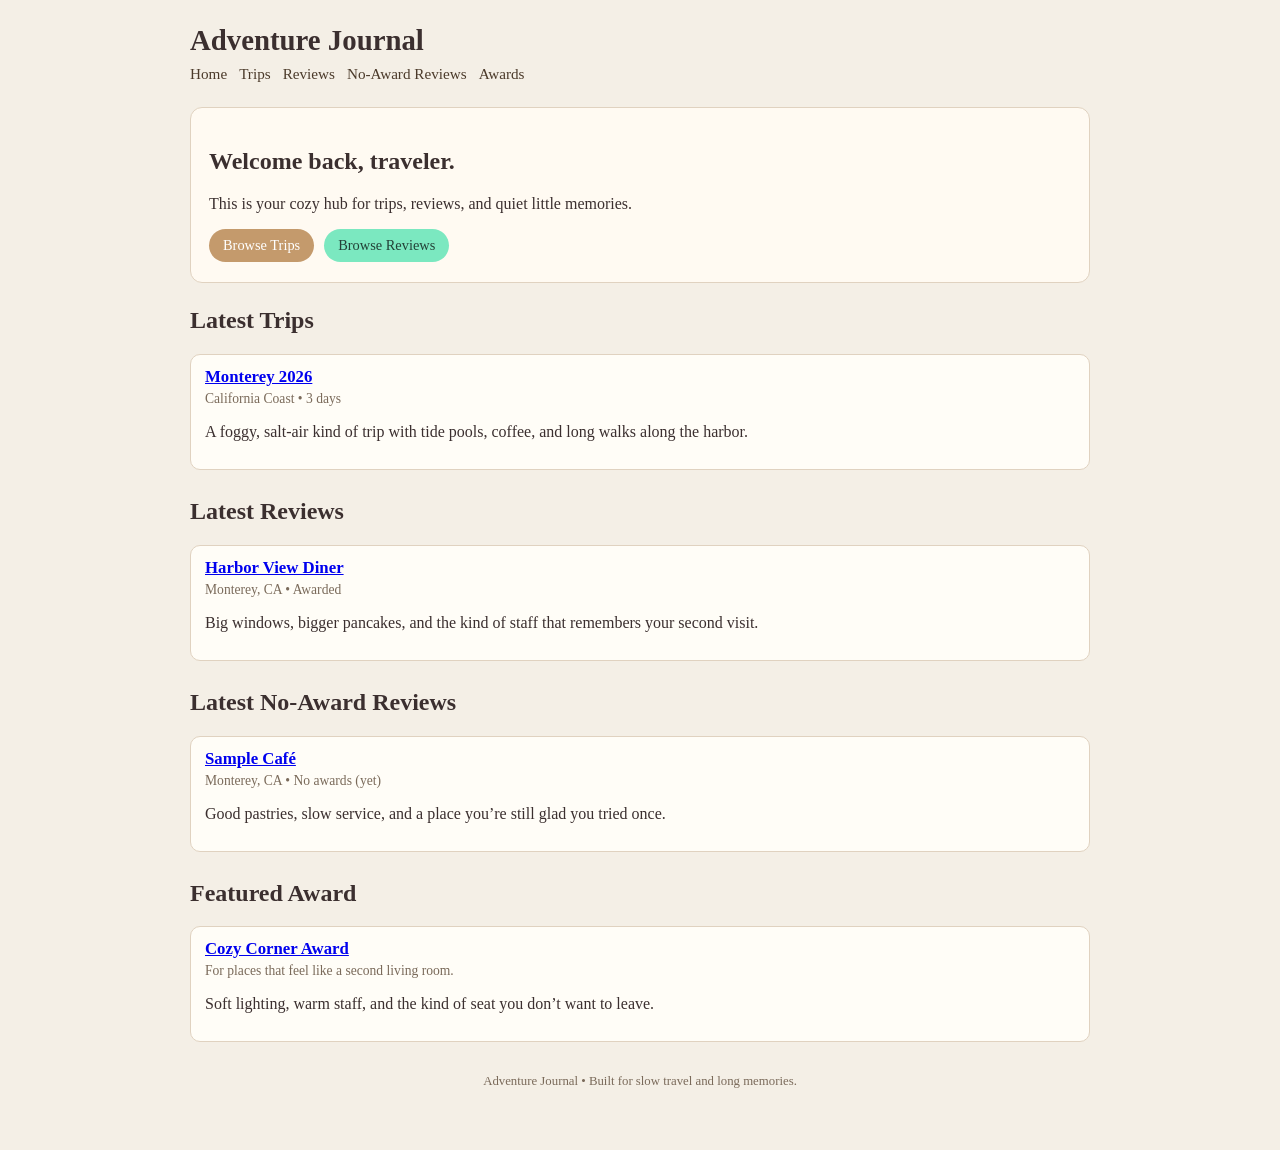
<file: index.html>
<!DOCTYPE html>
<html lang="en">
<head>
  <meta charset="UTF-8">
  <title>Adventure Journal – Home</title>
  <link rel="stylesheet" href="css/style.css">
  <script src="js/main.js" defer></script>
</head>
<body>
<div class="page">

  <header class="site-header">
    <h1 class="site-title">Adventure Journal</h1>
    <nav class="site-nav">
      <a href="index.html">Home</a>
      <a href="trips/index.html">Trips</a>
      <a href="reviews/example-review.html">Reviews</a>
      <a href="reviews-no-awards/example-no-award.html">No-Award Reviews</a>
      <a href="awards/index.html">Awards</a>
    </nav>
  </header>

  <section class="hero">
    <h2>Welcome back, traveler.</h2>
    <p>This is your cozy hub for trips, reviews, and quiet little memories.</p>
    <div class="hero-actions">
      <a class="btn" href="trips/index.html">Browse Trips</a>
      <a class="btn secondary" href="reviews/example-review.html">Browse Reviews</a>
    </div>
  </section>

  <section class="feed-section">
    <h2>Latest Trips</h2>
    <div class="card-list">
      <article class="card">
        <h3><a href="trips/monterey-2026/index.html">Monterey 2026</a></h3>
        <p class="card-meta">California Coast • 3 days</p>
        <p>A foggy, salt‑air kind of trip with tide pools, coffee, and long walks along the harbor.</p>
      </article>
    </div>
  </section>

  <section class="feed-section">
    <h2>Latest Reviews</h2>
    <div class="card-list">
      <article class="card">
        <h3><a href="reviews/example-review.html">Harbor View Diner</a></h3>
        <p class="card-meta">Monterey, CA • Awarded</p>
        <p>Big windows, bigger pancakes, and the kind of staff that remembers your second visit.</p>
      </article>
    </div>
  </section>

  <section class="feed-section">
    <h2>Latest No-Award Reviews</h2>
    <div class="card-list">
      <article class="card">
        <h3><a href="reviews-no-awards/example-no-award.html">Sample Café</a></h3>
        <p class="card-meta">Monterey, CA • No awards (yet)</p>
        <p>Good pastries, slow service, and a place you’re still glad you tried once.</p>
      </article>
    </div>
  </section>

  <section class="feed-section">
    <h2>Featured Award</h2>
    <div class="card-list">
      <article class="card">
        <h3><a href="awards/index.html">Cozy Corner Award</a></h3>
        <p class="card-meta">For places that feel like a second living room.</p>
        <p>Soft lighting, warm staff, and the kind of seat you don’t want to leave.</p>
      </article>
    </div>
  </section>

  <footer class="site-footer">
    <p>Adventure Journal • Built for slow travel and long memories.</p>
  </footer>

</div>
</body>
</html>
</file>
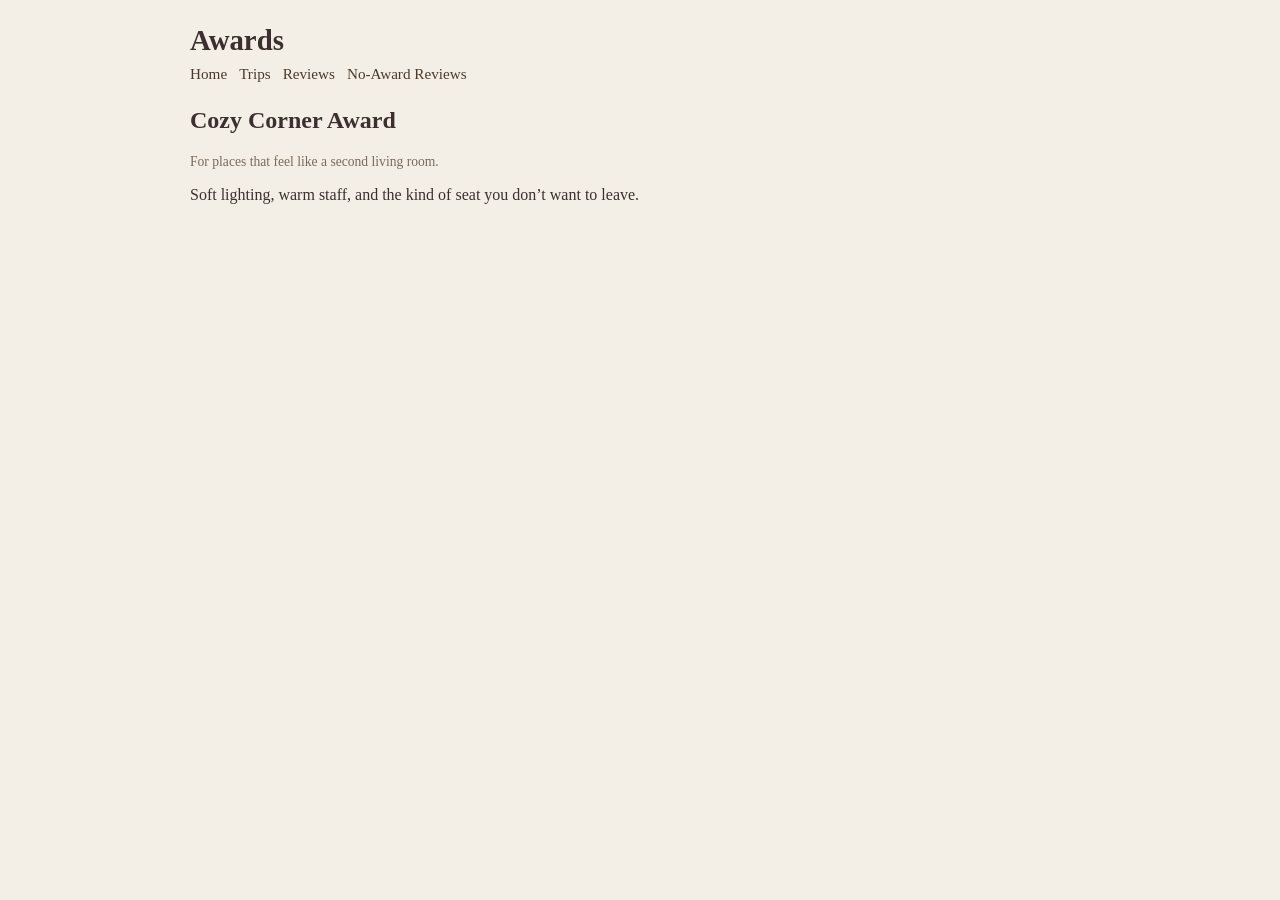
<file: awards/index.html>
<!DOCTYPE html>
<html lang="en">
<head>
  <meta charset="UTF-8">
  <title>Awards – Adventure Journal</title>
  <link rel="stylesheet" href="../css/style.css">
</head>
<body>
<div class="page">
  <header class="site-header">
    <h1 class="site-title">Awards</h1>
    <nav class="site-nav">
      <a href="../index.html">Home</a>
      <a href="../trips/index.html">Trips</a>
      <a href="../reviews/example-review.html">Reviews</a>
      <a href="../reviews-no-awards/example-no-award.html">No-Award Reviews</a>
    </nav>
  </header>

  <section class="feed-section">
    <h2>Cozy Corner Award</h2>
    <p class="card-meta">For places that feel like a second living room.</p>
    <p>Soft lighting, warm staff, and the kind of seat you don’t want to leave.</p>
  </section>
</div>
</body>
</html>
</file>
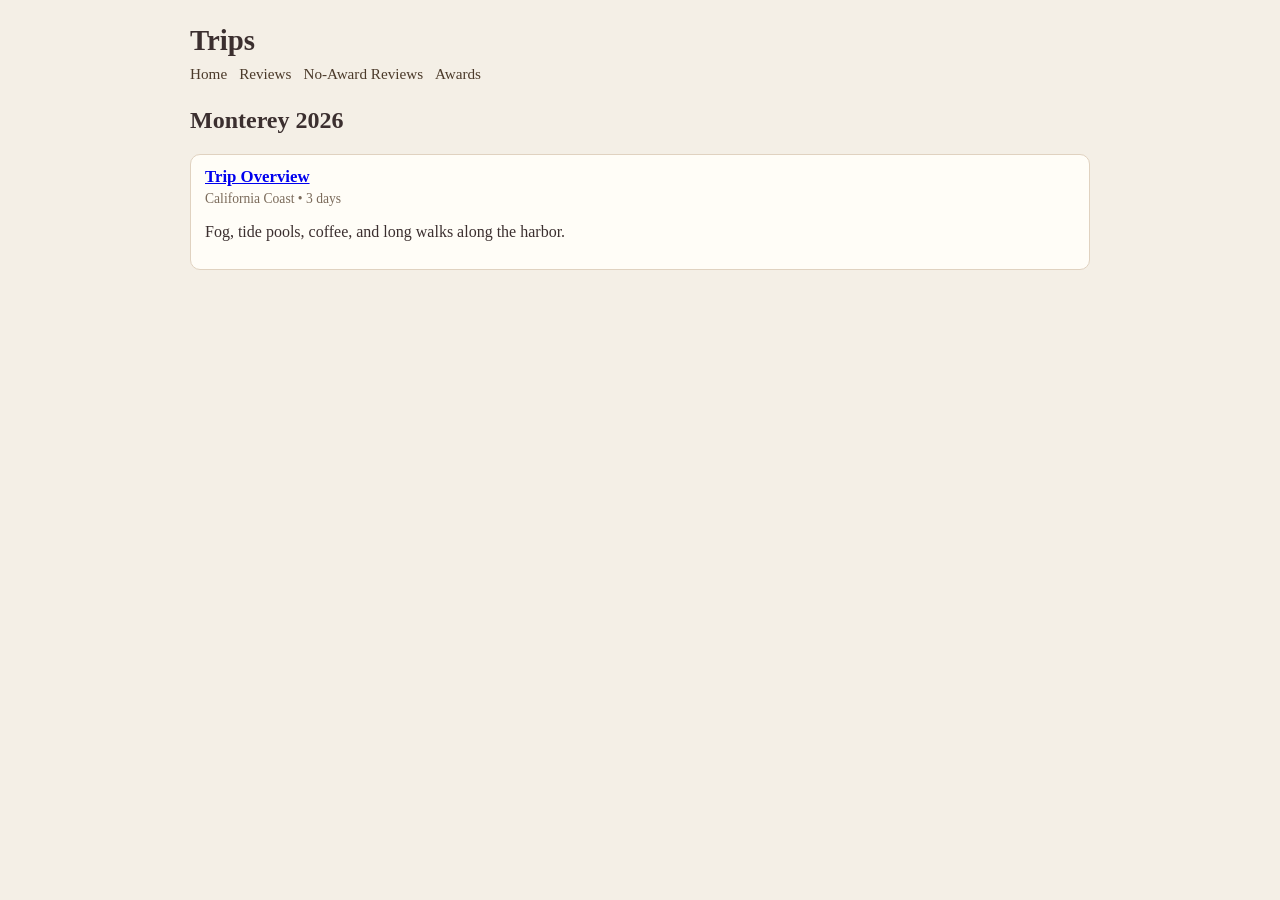
<file: trips/index.html>
<!DOCTYPE html>
<html lang="en">
<head>
  <meta charset="UTF-8">
  <title>Trips – Adventure Journal</title>
  <link rel="stylesheet" href="../css/style.css">
</head>
<body>
<div class="page">
  <header class="site-header">
    <h1 class="site-title">Trips</h1>
    <nav class="site-nav">
      <a href="../index.html">Home</a>
      <a href="../reviews/example-review.html">Reviews</a>
      <a href="../reviews-no-awards/example-no-award.html">No-Award Reviews</a>
      <a href="../awards/index.html">Awards</a>
    </nav>
  </header>

  <section class="feed-section">
    <h2>Monterey 2026</h2>
    <div class="card-list">
      <article class="card">
        <h3><a href="monterey-2026/index.html">Trip Overview</a></h3>
        <p class="card-meta">California Coast • 3 days</p>
        <p>Fog, tide pools, coffee, and long walks along the harbor.</p>
      </article>
    </div>
  </section>
</div>
</body>
</html>
</file>
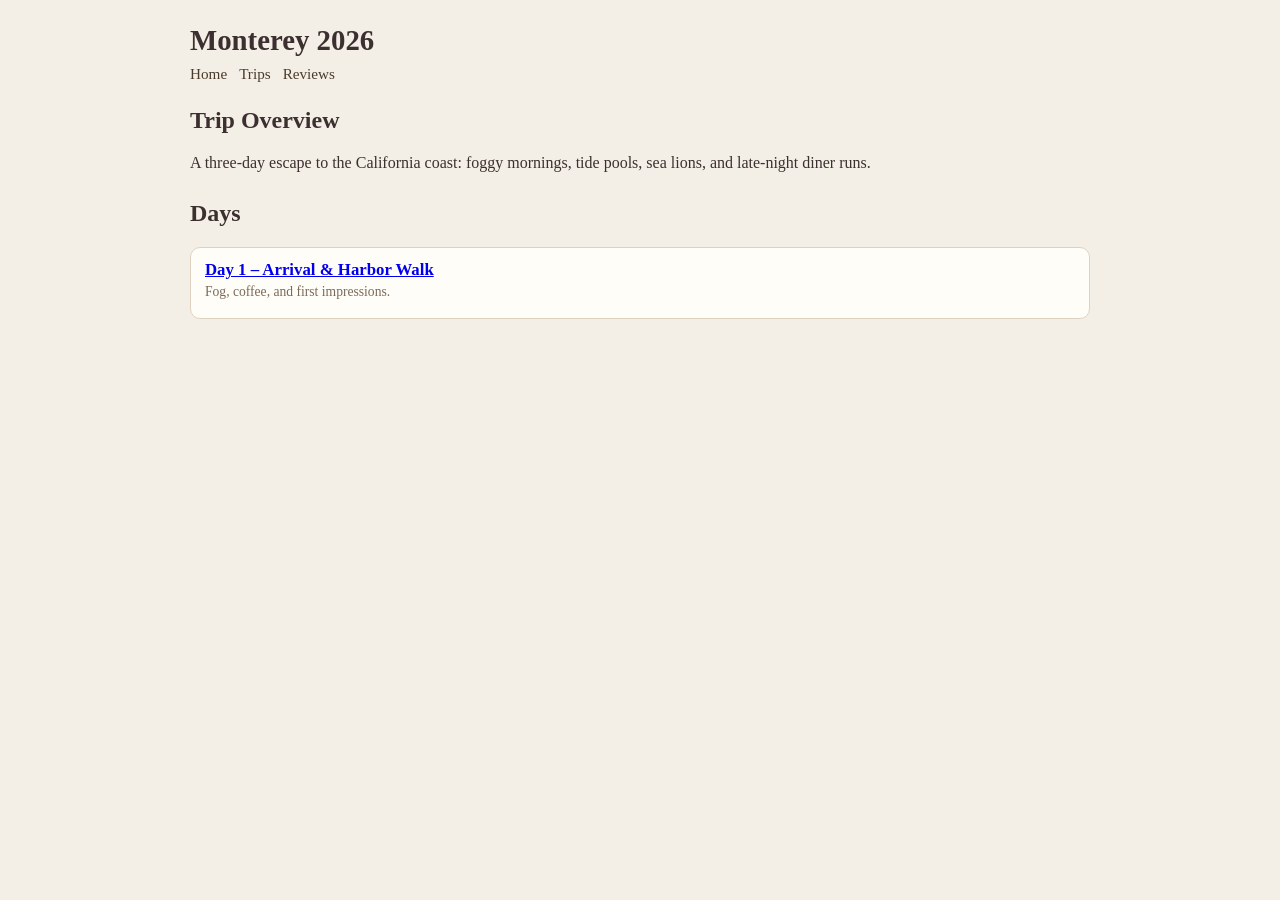
<file: trips/monterey-2026/index.html>
<!DOCTYPE html>
<html lang="en">
<head>
  <meta charset="UTF-8">
  <title>Monterey 2026 – Trip Overview</title>
  <link rel="stylesheet" href="../../css/style.css">
</head>
<body>
<div class="page">
  <header class="site-header">
    <h1 class="site-title">Monterey 2026</h1>
    <nav class="site-nav">
      <a href="../../index.html">Home</a>
      <a href="../index.html">Trips</a>
      <a href="../../reviews/example-review.html">Reviews</a>
    </nav>
  </header>

  <section class="feed-section">
    <h2>Trip Overview</h2>
    <p>
      A three-day escape to the California coast: foggy mornings, tide pools,
      sea lions, and late-night diner runs.
    </p>
  </section>

  <section class="feed-section">
    <h2>Days</h2>
    <div class="card-list">
      <article class="card">
        <h3><a href="day-1.html">Day 1 – Arrival & Harbor Walk</a></h3>
        <p class="card-meta">Fog, coffee, and first impressions.</p>
      </article>
    </div>
  </section>
</div>
</body>
</html>
</file>
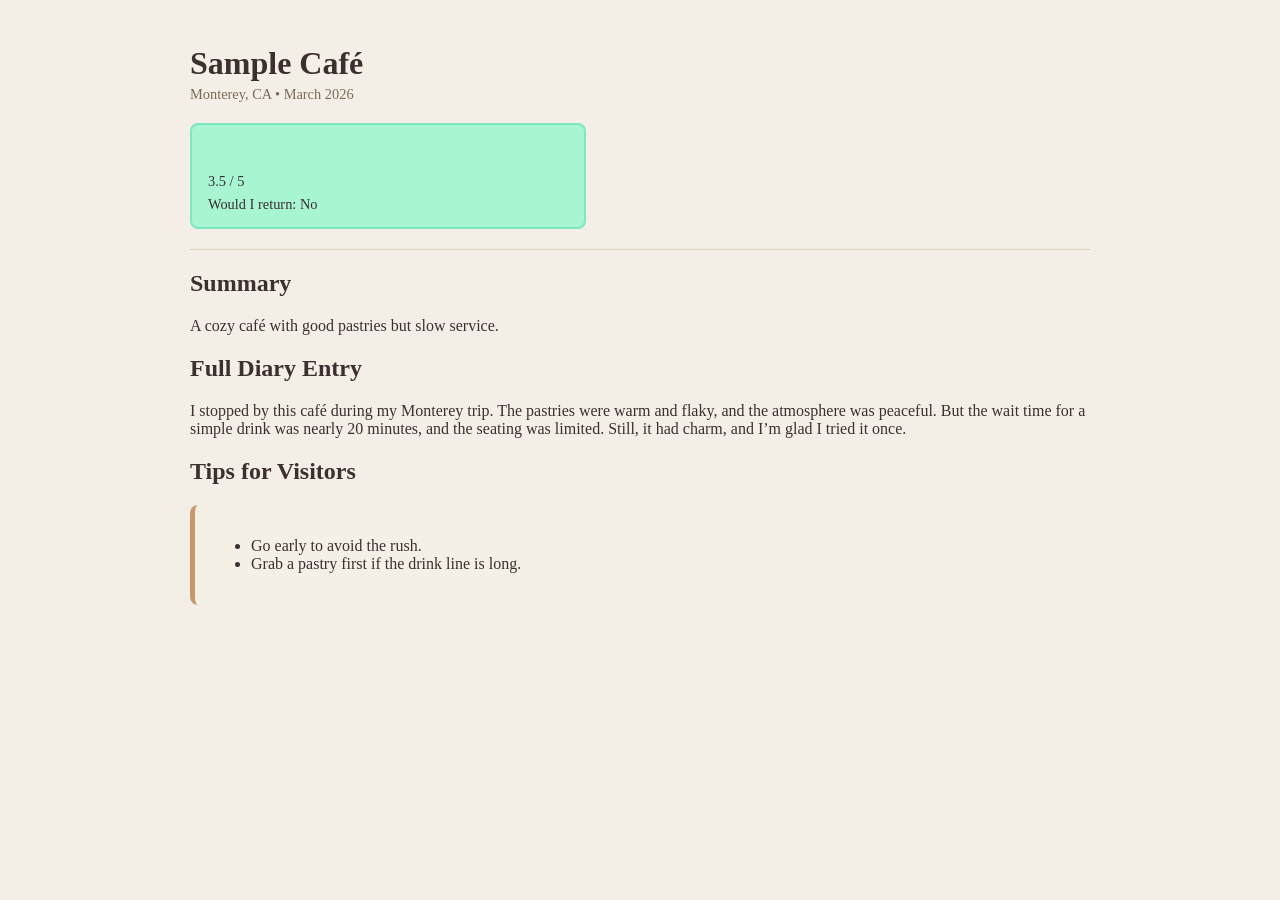
<file: reviews-no-awards/example-no-award.html>
<!DOCTYPE html>
<html lang="en">
<head>
  <meta charset="UTF-8">
  <title>Sample Café – No-Award Review</title>
  <link rel="stylesheet" href="../css/style.css">
  <link rel="stylesheet" href="../css/reviews-no-awards.css">
  <script src="../js/reviews-no-awards.js" defer></script>
</head>
<body>
<div class="page">

  <h1 class="review-title">Sample Café</h1>
  <p class="review-meta">Monterey, CA • March 2026</p>

  <div class="rating-box">
    <div class="star-bar" data-rating="3.5"></div>
    <div class="rating-text">3.5 / 5</div>
    <div class="return-text">Would I return: No</div>
  </div>

  <div class="divider"></div>

  <h2>Summary</h2>
  <p>A cozy café with good pastries but slow service.</p>

  <h2>Full Diary Entry</h2>
  <p>
    I stopped by this café during my Monterey trip. The pastries were warm and flaky,
    and the atmosphere was peaceful. But the wait time for a simple drink was nearly
    20 minutes, and the seating was limited. Still, it had charm, and I’m glad I tried it once.
  </p>

  <h2>Tips for Visitors</h2>
  <div class="tips-box">
    <ul>
      <li>Go early to avoid the rush.</li>
      <li>Grab a pastry first if the drink line is long.</li>
    </ul>
  </div>

</div>
</body>
</html>
</file>
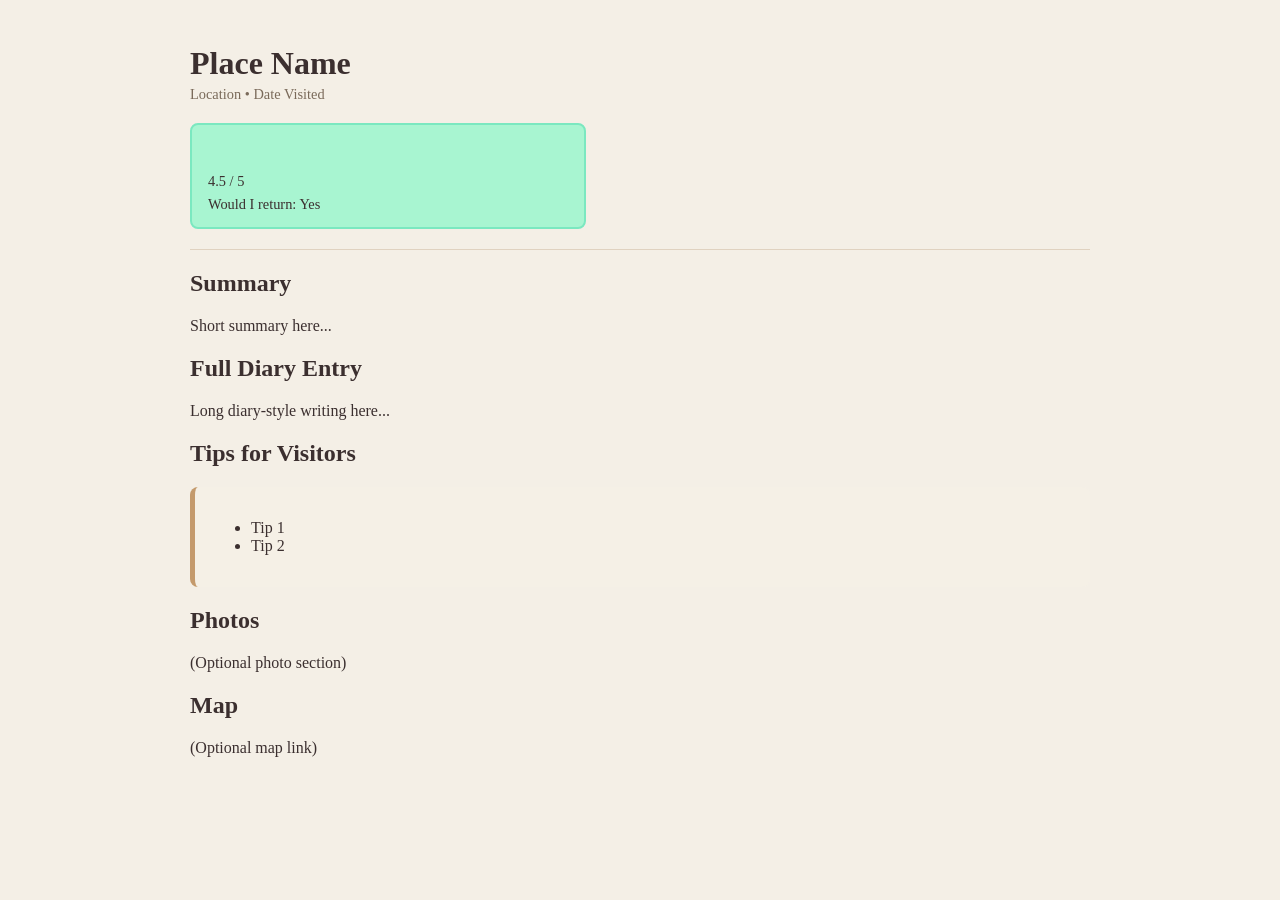
<file: reviews-no-awards/review-template-no-awards.html>
<!DOCTYPE html>
<html lang="en">
<head>
  <meta charset="UTF-8">
  <title>No-Award Review – Template</title>
  <link rel="stylesheet" href="../css/style.css">
  <link rel="stylesheet" href="../css/reviews-no-awards.css">
  <script src="../js/reviews-no-awards.js" defer></script>
</head>
<body>
<div class="page">

  <h1 class="review-title">Place Name</h1>
  <p class="review-meta">Location • Date Visited</p>

  <div class="rating-box">
    <div class="star-bar" data-rating="4.5"></div>
    <div class="rating-text">4.5 / 5</div>
    <div class="return-text">Would I return: Yes</div>
  </div>

  <div class="divider"></div>

  <h2>Summary</h2>
  <p>Short summary here...</p>

  <h2>Full Diary Entry</h2>
  <p>Long diary-style writing here...</p>

  <h2>Tips for Visitors</h2>
  <div class="tips-box">
    <ul>
      <li>Tip 1</li>
      <li>Tip 2</li>
    </ul>
  </div>

  <h2>Photos</h2>
  <p>(Optional photo section)</p>

  <h2>Map</h2>
  <p>(Optional map link)</p>

</div>
</body>
</html>
</file>
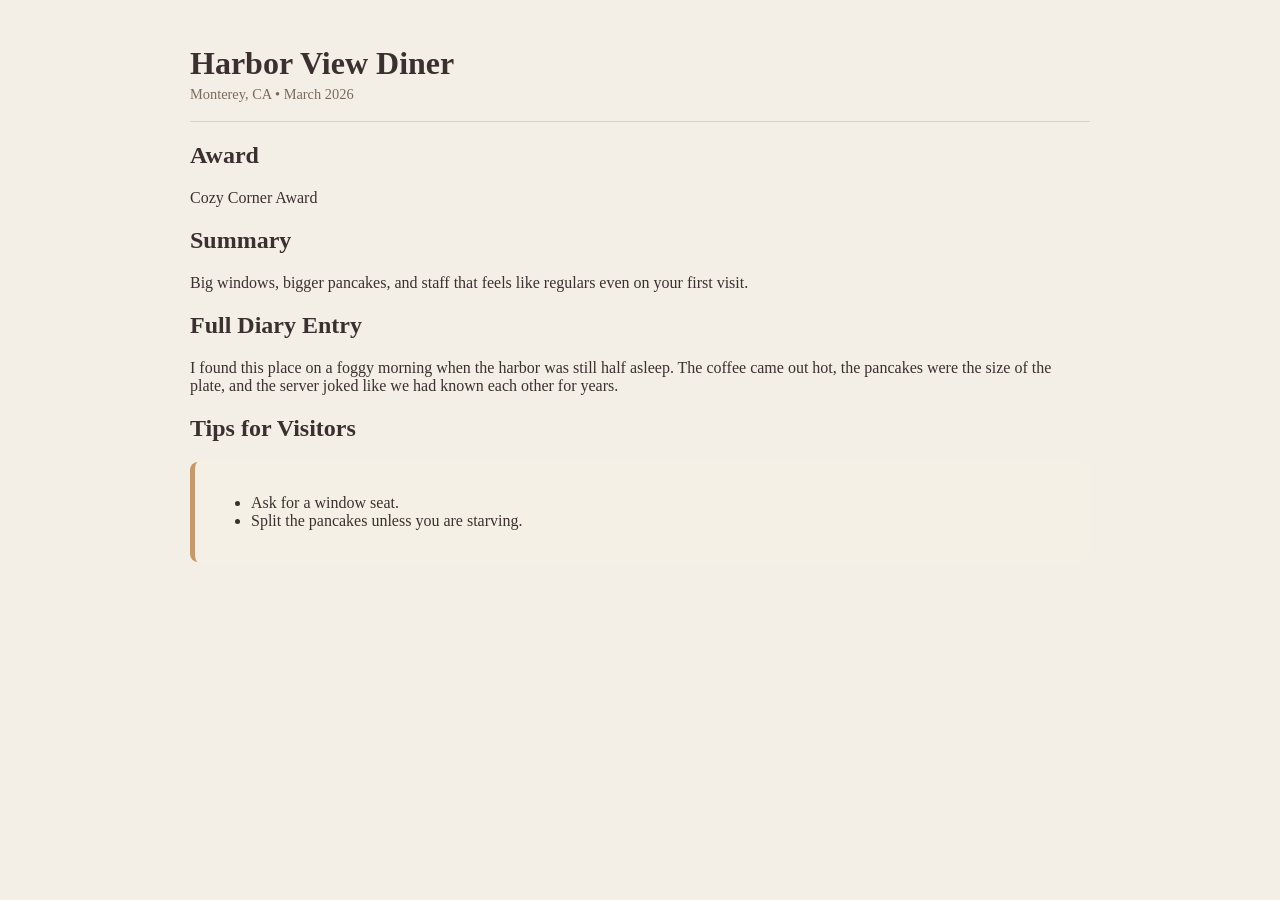
<file: reviews/example-review.html>
<!DOCTYPE html>
<html lang="en">
<head>
  <meta charset="UTF-8">
  <title>Harbor View Diner – Review</title>
  <link rel="stylesheet" href="../css/style.css">
</head>
<body>
<div class="page">
  <h1 class="review-title">Harbor View Diner</h1>
  <p class="review-meta">Monterey, CA • March 2026</p>

  <div class="divider"></div>

  <h2>Award</h2>
  <p>Cozy Corner Award</p>

  <h2>Summary</h2>
  <p>Big windows, bigger pancakes, and staff that feels like regulars even on your first visit.</p>

  <h2>Full Diary Entry</h2>
  <p>
    I found this place on a foggy morning when the harbor was still half asleep.
    The coffee came out hot, the pancakes were the size of the plate, and the
    server joked like we had known each other for years.
  </p>

  <h2>Tips for Visitors</h2>
  <div class="tips-box">
    <ul>
      <li>Ask for a window seat.</li>
      <li>Split the pancakes unless you are starving.</li>
    </ul>
  </div>
</div>
</body>
</html>
</file>
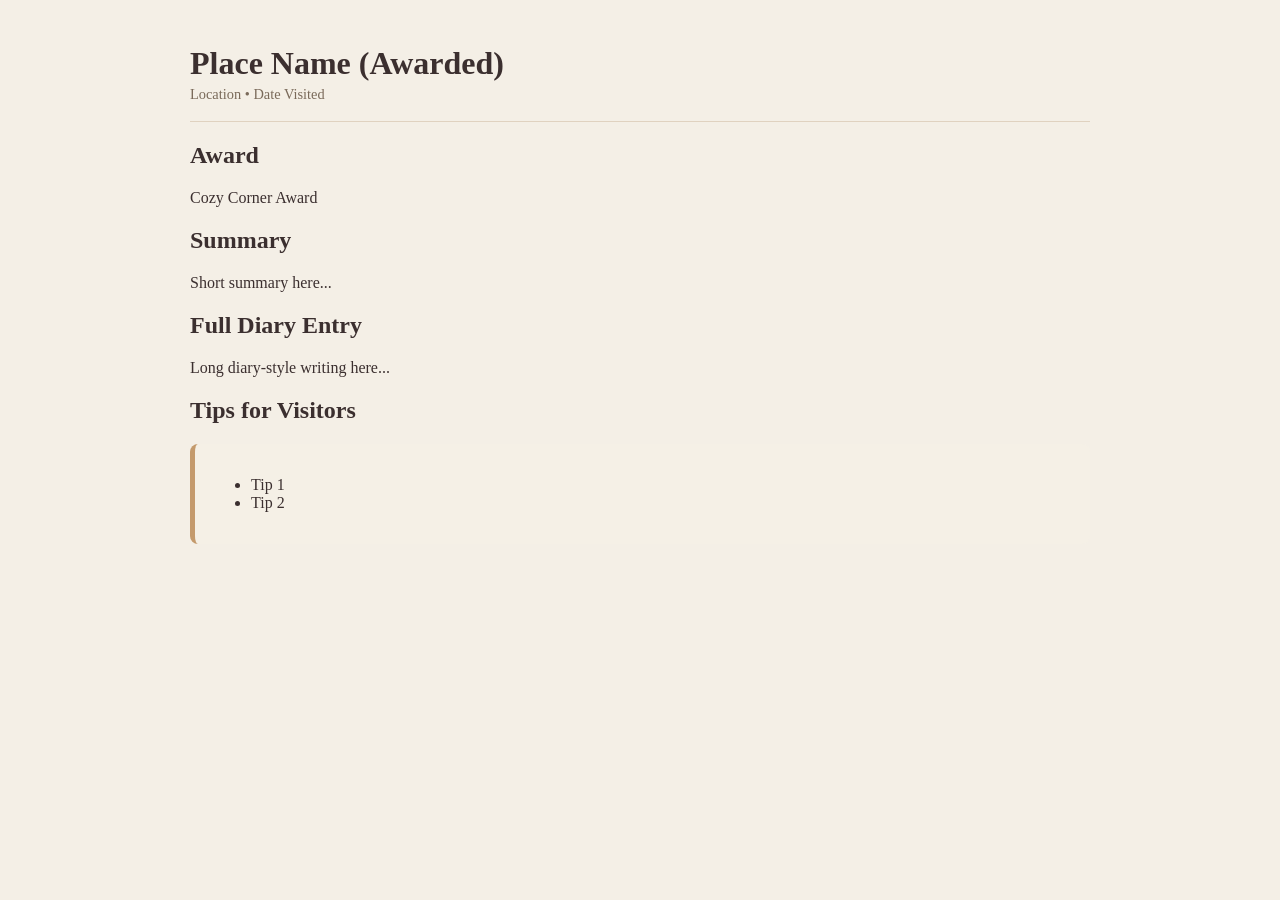
<file: reviews/review-template.html>
<!DOCTYPE html>
<html lang="en">
<head>
  <meta charset="UTF-8">
  <title>Awarded Review – Template</title>
  <link rel="stylesheet" href="../css/style.css">
</head>
<body>
<div class="page">
  <h1 class="review-title">Place Name (Awarded)</h1>
  <p class="review-meta">Location • Date Visited</p>

  <div class="divider"></div>

  <h2>Award</h2>
  <p>Cozy Corner Award</p>

  <h2>Summary</h2>
  <p>Short summary here...</p>

  <h2>Full Diary Entry</h2>
  <p>Long diary-style writing here...</p>

  <h2>Tips for Visitors</h2>
  <div class="tips-box">
    <ul>
      <li>Tip 1</li>
      <li>Tip 2</li>
    </ul>
  </div>
</div>
</body>
</html>
</file>
<file: css/style.css>
body {
  margin: 0;
  padding: 0;
  background: #f4efe6;
  color: #3b2f2f;
  font-family: "Merriweather", serif;
}

.page {
  max-width: 900px;
  margin: 0 auto;
  padding: 24px 16px 48px;
}

.site-header {
  display: flex;
  flex-direction: column;
  gap: 8px;
  margin-bottom: 24px;
}

.site-title {
  margin: 0;
  font-size: 1.8rem;
}

.site-nav {
  display: flex;
  flex-wrap: wrap;
  gap: 12px;
}

.site-nav a {
  text-decoration: none;
  color: #4b3a2a;
  font-size: 0.95rem;
}

.site-nav a:hover {
  text-decoration: underline;
}

.hero {
  background: #fffaf2;
  border-radius: 12px;
  padding: 20px 18px;
  border: 1px solid #e0d2c0;
  margin-bottom: 24px;
}

.hero-actions {
  margin-top: 12px;
  display: flex;
  gap: 10px;
}

.btn {
  display: inline-block;
  padding: 8px 14px;
  border-radius: 999px;
  background: #c49a6c;
  color: #fff;
  text-decoration: none;
  font-size: 0.9rem;
}

.btn.secondary {
  background: #7BE8C0;
  color: #234137;
}

.feed-section {
  margin-bottom: 28px;
}

.card-list {
  display: flex;
  flex-direction: column;
  gap: 10px;
}

.card {
  background: #fffdf7;
  border-radius: 10px;
  border: 1px solid #e0d2c0;
  padding: 12px 14px;
}

.card h3 {
  margin: 0 0 4px;
  font-size: 1.05rem;
}

.card-meta {
  margin: 0 0 6px;
  font-size: 0.85rem;
  color: #7a6a5a;
}

.review-title {
  margin-bottom: 4px;
}

.review-meta {
  margin-top: 0;
  font-size: 0.9rem;
  color: #7a6a5a;
}

.divider {
  height: 1px;
  background: #e0d2c0;
  margin: 18px 0;
}

.site-footer {
  margin-top: 32px;
  font-size: 0.8rem;
  color: #7a6a5a;
  text-align: center;
}

.tips-box {
  background: #f5f0e6;
  border-left: 5px solid #c49a6c;
  padding: 16px;
  border-radius: 8px;
}
</file>
<file: css/reviews-no-awards.css>
.rating-box {
  background: #A8F5D1;
  border: 2px solid #7BE8C0;
  border-radius: 8px;
  padding: 14px 16px;
  margin: 20px 0;
  max-width: 360px;
}

.rating-text,
.return-text {
  font-family: "Merriweather", serif;
  color: #3b2f2f;
  margin-top: 6px;
  font-size: 0.9rem;
}

.star-bar {
  --fill: 0%;
  position: relative;
  width: 150px;
  height: 28px;
  background: #e3e3e3;
  -webkit-mask: url('data:image/svg+xml;utf8,\
<svg xmlns="http://www.w3.org/2000/svg" width="150" height="28" viewBox="0 0 150 28">\
<defs><path id="s" d="M14 1 L18 10 L28 10 L20 16 L23 26 L14 20 L5 26 L8 16 L0 10 L10 10 Z"/></defs>\
<use href="#s" x="0"/><use href="#s" x="30"/><use href="#s" x="60"/><use href="#s" x="90"/><use href="#s" x="120"/>\
</svg>') center / contain no-repeat;
          mask: url('data:image/svg+xml;utf8,\
<svg xmlns="http://www.w3.org/2000/svg" width="150" height="28" viewBox="0 0 150 28">\
<defs><path id="s" d="M14 1 L18 10 L28 10 L20 16 L23 26 L14 20 L5 26 L8 16 L0 10 L10 10 Z"/></defs>\
<use href="#s" x="0"/><use href="#s" x="30"/><use href="#s" x="60"/><use href="#s" x="90"/><use href="#s" x="120"/>\
</svg>') center / contain no-repeat;
}

.star-bar::before {
  content: "";
  position: absolute;
  inset: 0;
  width: var(--fill, 0%);
  background: linear-gradient(90deg, #FFC646, #E39A1F);
  transition: width 0.25s ease;
}

.star-bar::after {
  content: "";
  position: absolute;
  inset: 0;
  -webkit-mask: inherit;
  mask: inherit;
  border: 2px solid #7BE8C0;
  border-radius: 4px;
  pointer-events: none;
}
</file>
